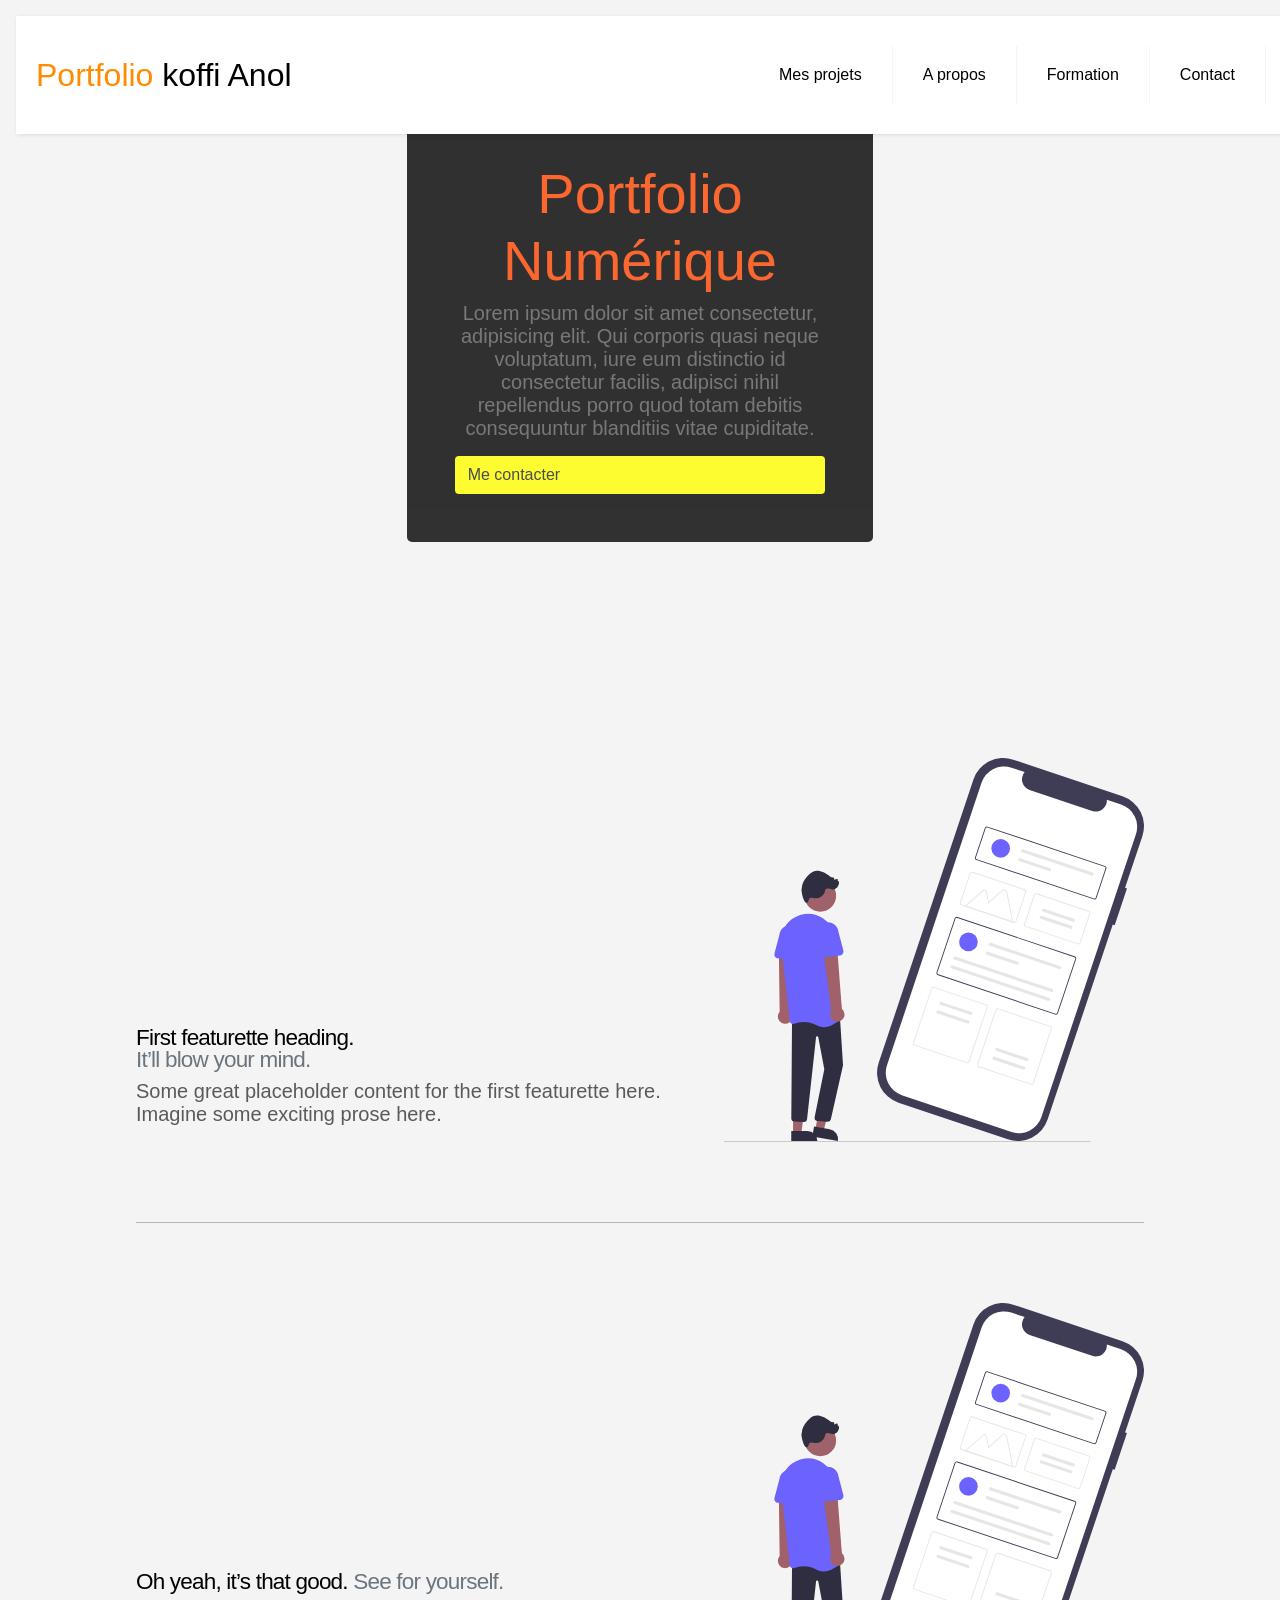
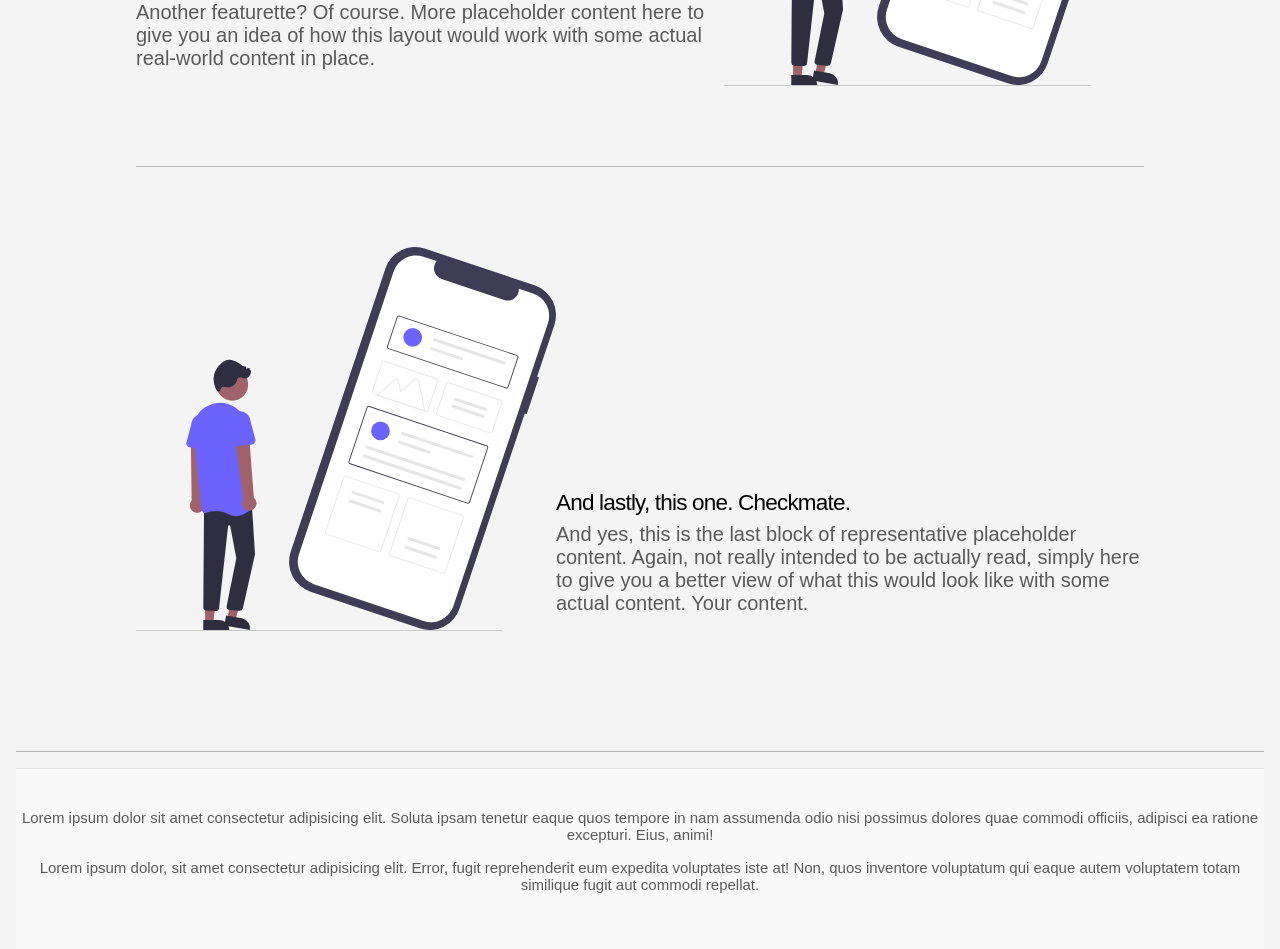
<file: index.html>
<!DOCTYPE html>
<html lang="en">
<head>
    <meta charset="UTF-8">
    <meta http-equiv="X-UA-Compatible" content="IE=edge">
    <link rel="stylesheet" href="assets/css/stylesheet.css">
    <meta name="viewport" content="width=device-width, initial-scale=1.0">
    <title>Konan Anol - Dev Web Portfolio</title>
</head>
<body>
    
  <header class="igs-header">
    <a class="igs-nom" href="" ><span style="color: darkorange;">Portfolio</span> koffi Anol</a> 
    <input class="igs-menu-btn" type="checkbox" />
    <label class="igs-menu-icon" for="menu-btn"><span class="igs-navicon"></span></label>
    <ul class="igs-menu">
      <li><a href="#
        ">Mes projets</a></li>
      <li><a href="#">A propos</a></li>
      <li><a href="#">Formation</a></li>
      <li><a href="#">Contact</a></li>
    </ul>
  </header>

  <main class="igs-px_3">
    <div class="igs-position-relative igs-overflow-hidden igs-p-3 igs-p-md-5 igs-m-md-3 igs-text-center igs-bg-ligth">
      <div class="igs-col-md-5 igs-p-lg-5 igs-mx-auto igs-my-5">
        <h1 class="igs-display-4 igs-fw-normal">Portfolio Numérique</h1>
        <p class="igs-lead igs-fw-normal">Lorem ipsum dolor sit amet consectetur, adipisicing elit. Qui corporis quasi neque voluptatum, iure eum distinctio id consectetur facilis, adipisci nihil repellendus porro quod totam debitis consequuntur blanditiis vitae cupiditate.</p>
        <a href="#" class="igs-btn igs-btn-outline-secondary">Me contacter</a>
      </div>

    </div>

    <div class="igs-grid-container">
      <div class="igs-row igs-featurette igs-grid-item-1">
        <div class="igs-col-md-7">
          <h2 class="igs-featurette-heading">First featurette heading.<br> <span class="igs-text-muted">It’ll blow your mind.</span></h2>
          <p class="igs-lead">Some great placeholder content for the first featurette here. Imagine some exciting prose here.</p>
        </div>
        <div class="igs-col-md-5">
          <img src="./assets/images/undraw_mobile_ux_re_59hr.svg" class="igs-bd-placeholder-img igs-bd-placeholder-img-lg igs-featurette-image igs-img-fluid igs-mx-auto" width="500px" height="500px"  alt="" preserveAspectRatio="xMidYMid slice" focusable="false"><rect width="100%" height="100%" fill="#eee"/>
  
        </div>
      </div>
  
      <hr class="igs-featurette-divider">
  
      <div class="igs-row igs-featurette igs-grid-item-1">
        <div class="igs-col-md-7 igs-order-md-2">
          <h2 class="igs-featurette-heading">Oh yeah, it’s that good. <span class="igs-text-muted">See for yourself.</span></h2>
          <p class="igs-lead">Another featurette? Of course. More placeholder content here to give you an idea of how this layout would work with some actual real-world content in place.</p>
        </div>
        <div class="igs-col-md-5 igs-order-md-1">
          <img src="./assets/images/undraw_mobile_ux_re_59hr.svg" class="igs-bd-placeholder-img igs-bd-placeholder-img-lg igs-featurette-image igs-img-fluid igs-mx-auto" width="500px" height="500px"  alt="" preserveAspectRatio="xMidYMid slice" focusable="false"><rect width="100%" height="100%" fill="#eee"/>
  
        </div>
      </div>
  
      <hr class="igs-featurette-divider">
  
      <div class="igs-row igs-featurette igs-grid-item-1">
        
        <div class="igs-col-md-5">
          <img src="./assets/images/undraw_mobile_ux_re_59hr.svg" class="igs-bd-placeholder-img igs-bd-placeholder-img-lg igs-featurette-image igs-img-fluid igs-mx-auto" width="500px" height="500px"  alt="" preserveAspectRatio="xMidYMid slice" focusable="false"><rect width="100%" height="100%" fill="#eee"/>
        </div>

        <div class="igs-col-md-7">
          <h2 class="igs-featurette-heading">And lastly, this one. <span class="text-muted">Checkmate.</span></h2>
          <p class="igs-lead">And yes, this is the last block of representative placeholder content. Again, not really intended to be actually read, simply here to give you a better view of what this would look like with some actual content. Your content.</p>
        </div>
      </div>

    </div>

    

    <hr class="featurette-divider">

<section class="igs-projets">
  
</section>

<footer class="igs-footer">
  <p>Lorem ipsum dolor sit amet consectetur adipisicing elit. Soluta ipsam tenetur eaque quos tempore in nam assumenda odio nisi possimus dolores quae commodi officiis, adipisci ea ratione excepturi. Eius, animi!</p>
  <p>Lorem ipsum dolor, sit amet consectetur adipisicing elit. Error, fugit reprehenderit eum expedita voluptates iste at! Non, quos inventore voluptatum qui eaque autem voluptatem totam similique fugit aut commodi repellat.</p>
</footer>

</body>
</html>
</file>
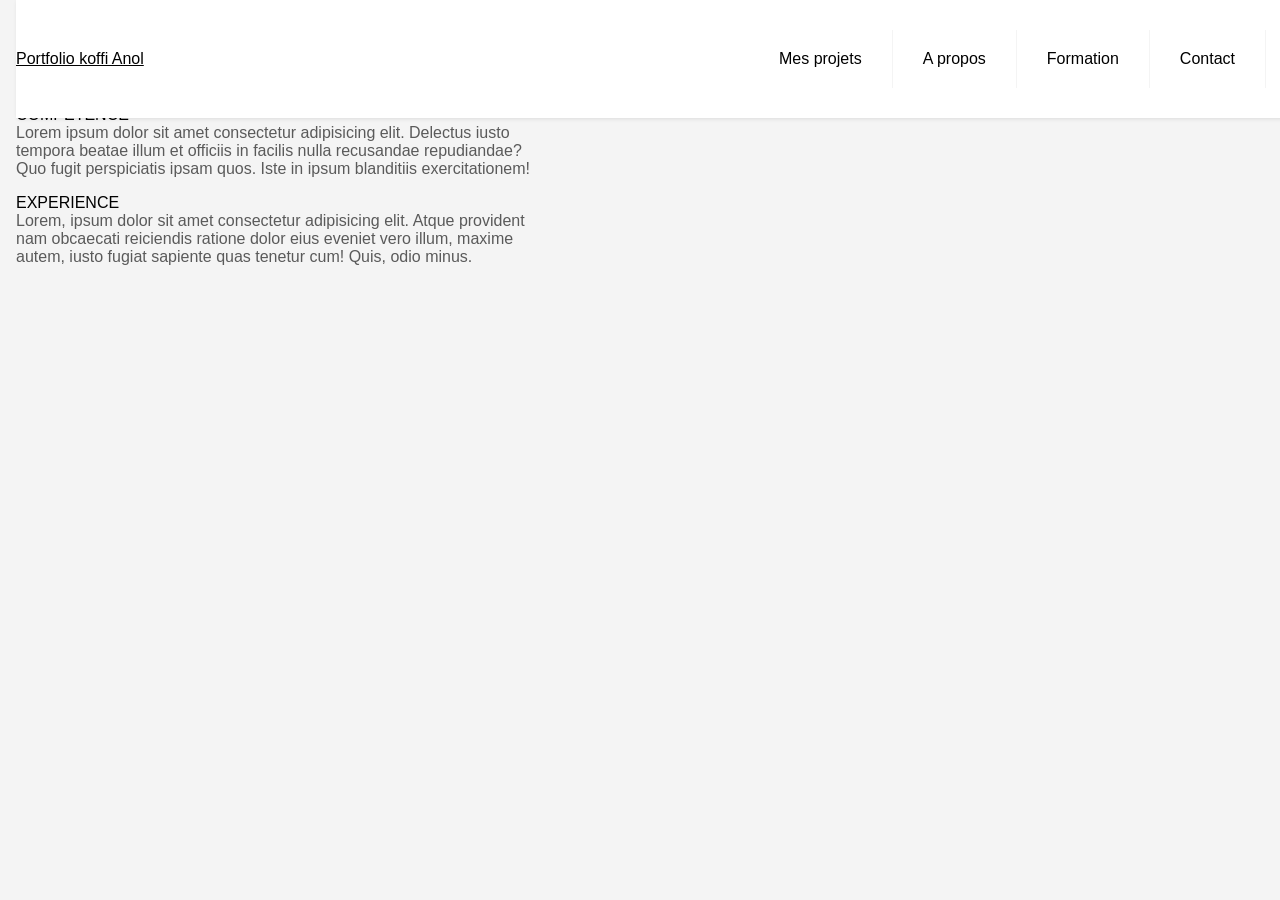
<file: assets/index.html>
<!DOCTYPE html>
<html lang="en">
<head>
    <meta charset="UTF-8">
    <meta http-equiv="X-UA-Compatible" content="IE=edge">
    <link rel="stylesheet" href="./css/stylesheet.css">
    <meta name="viewport" content="width=device-width, initial-scale=1.0">
    <title>Konan Anol - Dev Web Portfolio</title>
</head>
<body>
    
  <header class="igs-header">
    <a href="" class="logo">Portfolio koffi Anol</a> 
    <input class="igs-menu-btn" type="checkbox" />
    <label class="igs-menu-icon" for="menu-btn"><span class="igs-navicon"></span></label>
    <ul class="igs-menu">
      <li><a href="#
        ">Mes projets</a></li>
      <li><a href="#">A propos</a></li>
      <li><a href="#">Formation</a></li>
      <li><a href="#">Contact</a></li>
    </ul>
  </header>


  <main>
    <section class="igs-container">
      <div class="container_fluide">
        <div class="paragraphe_1">
          <header class="igs-info">QUI SUIS JE ?</header>
          <p>Lorem ipsum, dolor sit amet consectetur adipisicing elit. Fugit eum nam laboriosam nihil ex quibusdam sint soluta mollitia assumenda doloremque? Magnam repellendus nam eum exercitationem eius! Fugiat laboriosam minima voluptatem.</p>
        </div>

        <div class="-igs-paragraphe_2">
          <header class="Competence">COMPETENCE</header>
          <p>Lorem ipsum dolor sit amet consectetur adipisicing elit. Delectus iusto tempora beatae illum et officiis in facilis nulla recusandae repudiandae? Quo fugit perspiciatis ipsam quos. Iste in ipsum blanditiis exercitationem!</p>
        </div>

        <div class="igs-experience">
          <header class="igs-experience">EXPERIENCE</header>
          <p>Lorem, ipsum dolor sit amet consectetur adipisicing elit. Atque provident nam obcaecati reiciendis ratione dolor eius eveniet vero illum, maxime autem, iusto fugiat sapiente quas tenetur cum! Quis, odio minus.</p>
        </div>
      </div>
    </section>
  </main>

</body>
</html>
</file>
<file: assets/css/stylesheet.css>
*::after, ::before {
  box-sizing: border-box;
}

body {
  margin: 0px;
  font-family: Helvetica, sans-serif;
  background-color: transparent;
  padding-right: 1rem!important;
  padding-left: 1rem!important;
  text-size-adjust: 100%;
  background-color: #f4f4f4;
  opacity: 1;
  
}

.h1, .h2, .h3, .h4, .h5, .h6, h1, h2, h3, h4, h5, h6 {
  margin-top: 0;
  margin-bottom: 0.5rem;
  font-weight: 500;
  line-height: 1.2;
}
p {
  font-family:'Franklin Gothic Medium', 'Arial Narrow', Arial, sans-serif;
  color: rgb(90, 90, 90);
  display: block;
  margin-block-start: 1em;
  margin-block-end: 1em;
  margin-inline-start: 0px;
  margin-inline-end: 0px;
}
p{
  margin-top: 0px;
  margin-bottom: 1rem;
}
.igs-menu{
  display: flex;
  flex-wrap: wrap;
  
}

h1 {
  font-family: -apple-system, BlinkMacSystemFont, 'Segoe UI', Roboto, Oxygen, Ubuntu, Cantarell, 'Open Sans', 'Helvetica Neue', sans-serif;
  color: orangered;
  font-size: 2em;
  display: inline-block;

}

a {
  color: #000;
  display: flex;
  
}
header{
  display: flex;
  flex-wrap: wrap;
  align-content: center;
}
img {
  width: 100%;
  height: auto;
}

img, svg {
  vertical-align: middle;
}

img, svg:not(:root) {
  overflow: hidden;
}

img, svg[AttributesStyle] {
  width: 500px;
  height: 500px;
}

.igs-px_3 {
display: block;
font-size: 15px;
}

.igs-row {
  
  display: flex;
  flex-wrap: wrap;
  margin-top: auto;
  margin-right: auto;
  margin-left: auto;
}
.igs-row > * {
  flex-shrink: 0;
  width: 100%;
  max-width: 100%;
  padding-right: auto;
  padding-left: auto;
  margin-top: auto;
}

.igs-col-md-5{
  display: flex;
}
.igs-grid-container{
  display: grid;
  grid-column-gap: 90px;
  margin: 120px;
  align-content: space-around;
  justify-content: space-between;
}
.igs-grid-item-1{
  grid-column-start: 1;
  grid-column-end: 2;
  align-content: space-around;
}
.igs-grid-item-2{
  grid-column-start: 2;
  grid-column-end: 3;
}

hr {
  display: block;
  unicode-bidi: isolate;
  margin-block-start: 0.5em;
  margin-block-end: 0.5em;
  margin-inline-start: auto;
  margin-inline-end: auto;
  overflow: hidden;
  border-style: inset;
  border-width: 1px;
}

hr {
  margin: 1rem 0;
  color: inherit;
  background-color: currentColor;
  border: 0;
  opacity: .25;
}

hr:not([size]){
  height: 1px;
}
.igs-featurette-divider {

  margin: 5rem 0;
}

main {
  display: block;
}

div {
  display: block;
}

.igs-fw-normal {
  font-weight: 400 !important;
}
.igs-footer {
  text-align: center;
  background-color: rgb(249, 249, 249);
  padding: 2.5rem 0px;
  border-top: 0.05rem solid rgb(229, 229, 229);
}

.igs-my-5{
  display: grid;
  align-content: space-around;
  justify-content: center;
  margin: 5;
  background-color: black;
  opacity: 0.8;
  border-radius: 5px;
  padding: 15px;
  font-size: small;
  padding: 20px;
}



/* header */

.igs-header {
  background-color: #fff;
  box-shadow: 1px 1px 4px 0 rgba(0,0,0,.1);
  position: fixed;
  width: 100%;
  z-index: 3;
  display: flex;
  flex-wrap: inherit;
  align-items: center;
  justify-content: space-between;
}

.igs-header ul {
  margin: 0;
  padding: 30px;
  list-style: none;
  overflow: hidden;
  background-color: #fff;
}

.igs-header li a {
  display: block;
  padding: 20px 20px;
  border-right: 1px solid #f4f4f4;
  text-decoration: none;
}

.igs-header li a:hover,
.igs-header .menu-btn:hover {
  background-color: #f4f4f4;
}

.igs-header .igs-nom {
  display: block;
  float: left;
  font-size: 2em;
  padding: 28px 20px;
  text-decoration: none;
  align-self: center;
}
.igs-nom {
  display: flex;
  flex-wrap: wrap;
  align-content: center;
}


.igs-display-4 {
  font-size: calc(1.475rem + 2.7vw);
  font-weight: 300;
  line-height: 1.2;
}

.igs-lead {
  font-size: 1.25rem;
  font-weight: 300;
}

.igs-btn-outline-secondary {
  color: rgb(108, 117, 125);
  border-color: rgb(108, 117, 125);
}

.igs-btn {
  display: inline-block;
  font-weight: 400;
  line-height: 1.5;
  color: rgb(33, 37, 41);
  background-color: yellow;
  text-align:left;
  vertical-align: middle;
  cursor: pointer;
  user-select: none;
  font-size: 1rem;
  text-decoration: none;
  border-width: 1px;
  border-style: solid;
  border-color: transparent;
  border-image: initial;
  padding: 0.375rem 0.75rem;
  border-radius: 0.25rem;
  transition: color 0.15s ease-in-out 0s, background-color 0.15s ease-in-out 0s, border-color 0.15s ease-in-out 0s, box-shadow 0.15s ease-in-out 0s;
}

.igs-text-muted {
  --bs-text-opacity: 1;
  color: #6c757d!important;
}

.igs-featurette-heading {
  font-weight: 300;
  line-height: 1;
  letter-spacing: -.05rem;
}

a{
  text-decoration: underline;
}
a:-webkit-any-link{
  color: webkit link;
  cursor: pointer;
}

*, ::after, ::before {
  box-sizing: border-box;
}
/* menu */

.igs-header .igs-menu {
  clear: both;
  max-height: 0;
  transition: max-height .2s ease-out;
}

/* menu icon */

.igs-header .igs-menu-icon {
  cursor: pointer;
  display: flex;
  float: right;
  padding: 28px 20px;
  position: relative;
  user-select: none;
}

.igs-header .igs-menu-icon .igs-navicon {
  background: #333;
  display: block;
  height: 2px;
  position: relative;
  transition: background .2s ease-out;
  width: 18px;
}

.igs-header .igs-menu-icon .igs-navicon:before,
.igs-header .igs-menu-icon .igs-navicon:after {
  background: #333;
  content: '';
  display: block;
  height: 100%;
  position: absolute;
  transition: all .2s ease-out;
  width: 100%;
}
.igs-bg-light{
    background-color: rgb(229, 229, 229);
}
.igs-text-center{
  text-align: center !important;
}
.igs-p-3{
  padding: 1rem !important;
}
.igs-postion-relative{
  position: relative !important;
}
.igs-overflow-hidden{
  overflow: hidden !important;
}
.igs-header .igs-menu-icon .igs-navicon:before {
  top: 5px;
}

.igs-header .igs-menu-icon .igs-navicon:after {
  top: -5px;
}

/* menu btn */

.igs-header .igs-menu-btn {
  display: none;
}

.igs-header .igs-menu-btn:checked ~ .igs-menu {
  max-height: 240px;
}

.igs-header .igs-menu-btn:checked ~ .igs-menu-icon .igs-navicon {
  background: transparent;
}

.igs-header .igs-menu-btn:checked ~ .igs-menu-icon .igs-navicon:before {
  transform: rotate(-45deg);
}

.igs-header .igs-menu-btn:checked ~ .igs-menu-icon .igs-navicon:after {
  transform: rotate(45deg);
}

.igs-header .igs-menu-btn:checked ~ .igs-menu-icon:not(.steps) .igs-navicon:before,
.igs-header .igs-menu-btn:checked ~ .igs-menu-icon:not(.steps) .igs-navicon:after {
  top: 0;
}

.igs-mx-auto {
  margin-right: auto !important;
  margin-left: auto !important;
}

.igs-my-5 {
  margin-top: 3rem !important;
  margin-bottom: 3rem !important;
}

.igs-bd-placeholder-img{
  font-size: 1.125rem;
  text-anchor: middle;
  -webkit-user-select: none;
  -moz-user-select: none;
  user-select: none;
}

.igs-mx-auto{
  margin-right: auto!important;
  margin-left: auto!important;
}
.igs-img-fluid{
  max-width: 100%;
  height: auto;
}

@media (min-width: 1200px){
  
  .igs-display-4 {
    font-size: 3.5rem;
    display: inline;
  }
  .h1, h1 {
    font-size: 2.5rem;
    font-display:initial;
}

}



@media (min-width: 768px) {
  
  .igs-p-md-5 {
    padding: 3rem !important;
  }
  .igs-m-md-3 {
  margin: 1rem !important;
  }
  .igs-header li {
    float: left;
  }
  .igs-header li a {
    padding: 20px 30px;
  }
  .igs-header .igs-menu {
    clear: none;
    float: right;
    max-height: none;
  }
  .igs-header .igs-menu-icon {
    display: none;
  }
  .igs-col-md-5 {
    width: 41.6667%;
    flex: 0 0 auto;
  }
  .igs-container, .igs-container-md, .igs-container-sm {
    max-width: 720px;
  }
  .igs-text  {
    width: 58.3333%;
    flex: 0 0 auto;
  }
  .igs-col-md-7 {
    flex: 0 0 auto;
    width: 58.33333333%;
  }

  .igs-col-md-5 {
    flex: 0 0 auto;
    width: 41.66666667%;
  }
  .igs-bd-placeholder-img-lg{
    font-size: 3.5rem;
  }
}
@media (min-width: 992px) {
  .igs-container, .igs-container-lg, .igs-container-md, .igs-container-sm {
    max-width: 960px;
  }
  .igs-p-lg-5 {
  padding: 3rem !important;
  }

}


@media (min-width: 576px){
  .igs-container, .igs-container-sm {
    max-width: 540px;
  }
}
</file>
